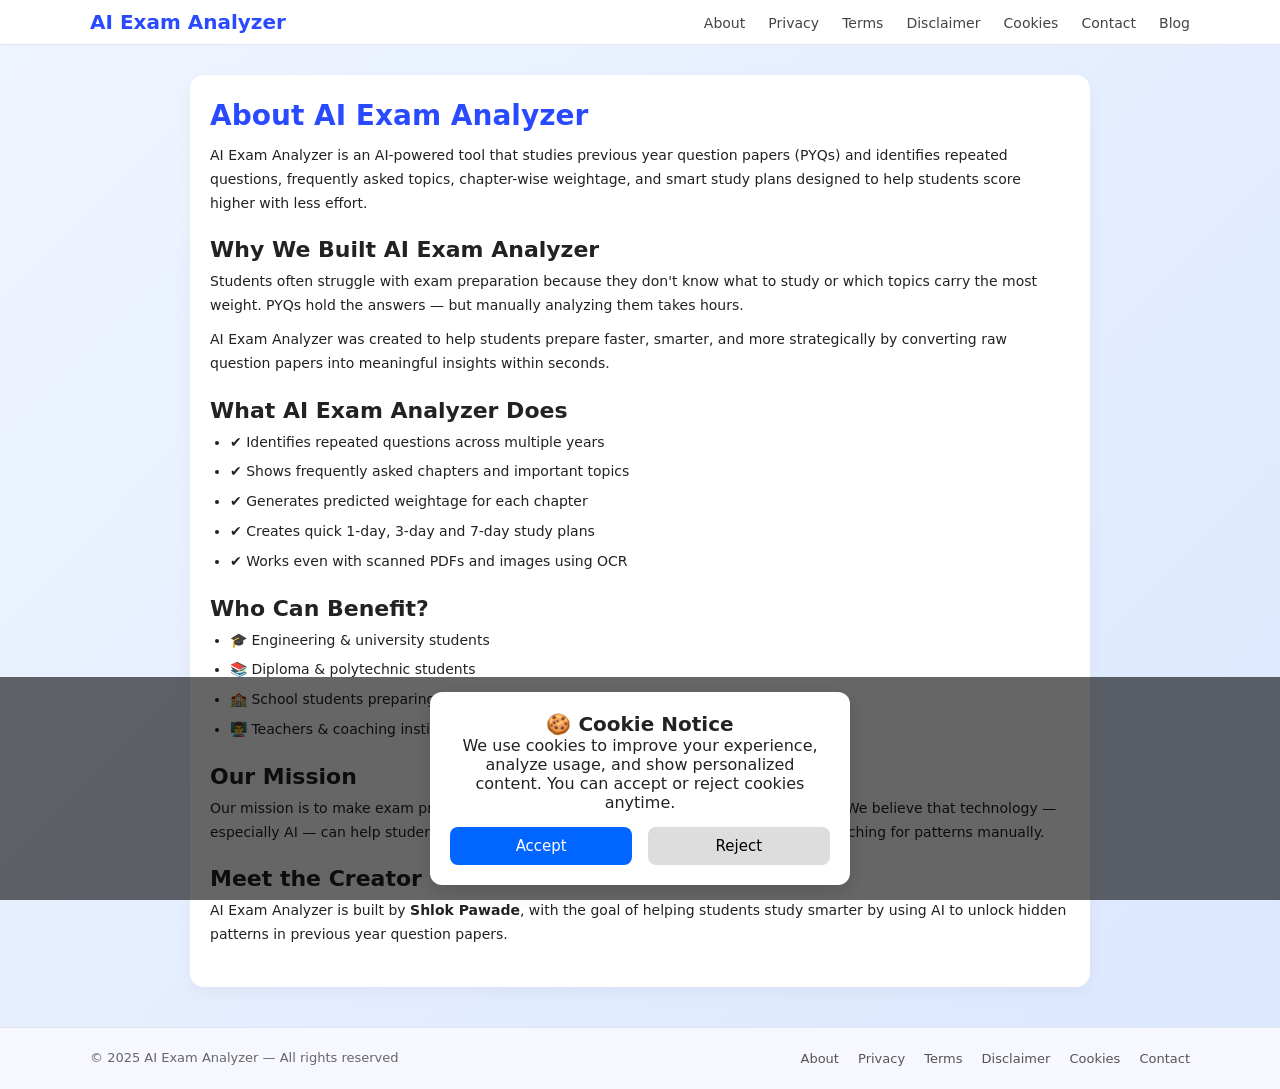
<file: about.html>
<!DOCTYPE html>
<html lang="en">
<head>
    <meta charset="UTF-8">
    <meta name="viewport" content="width=device-width, initial-scale=1.0">
    
            <!-- Google tag (gtag.js) -->
    <script async src="https://www.googletagmanager.com/gtag/js?id=G-KPGLYGXVK3"></script>
    <script>
      window.dataLayer = window.dataLayer || [];
      function gtag(){dataLayer.push(arguments);}
      gtag('js', new Date());
    
      gtag('config', 'G-KPGLYGXVK3');
    </script>

    <title>About – AI Exam Analyzer</title>

    <!-- ⭐ META DESCRIPTION -->
    <meta name="description" content="Learn about AI Exam Analyzer — an AI-powered tool that analyzes previous year question papers to find repeated questions, important topics, weightage insights, and smart study plans. Created to help students study smarter.">

    <!-- ⭐ OPEN GRAPH TAGS -->
    <meta property="og:title" content="About AI Exam Analyzer">
    <meta property="og:description" content="AI-powered PYQ analysis tool that helps students find repeated questions, important topics and exam-focused study plans.">
    <meta property="og:image" content="logo/logo.png">
    <meta property="og:type" content="website">

    <link rel="icon" type="image/png" href="logo/logo.png">
    <link rel="stylesheet" href="style.css">

    <!-- ⭐ SCHEMA MARKUP (SEO Booster) -->
    <script type="application/ld+json">
    {
      "@context": "https://schema.org",
      "@type": "AboutPage",
      "name": "About AI Exam Analyzer",
      "description": "AI Exam Analyzer helps students analyze previous year question papers to identify repeated questions, important topics, chapter weightage and smart study plans.",
      "mainEntity": {
        "@type": "SoftwareApplication",
        "name": "AI Exam Analyzer",
        "applicationCategory": "EducationalApplication",
        "operatingSystem": "Web Browser",
        "creator": {
          "@type": "Person",
          "name": "Shlok Pawade"
        }
      }
    }
    </script>
    
    <script async src="https://pagead2.googlesyndication.com/pagead/js/adsbygoogle.js?client=ca-pub-8883664058887650"
     crossorigin="anonymous"></script>
</head>

<body>

<header class="site-header">
    <div class="header-container">
        <a href="index.html" class="logo">AI Exam Analyzer</a>

        <nav class="nav-links">
            <a href="about.html">About</a>
            <a href="privacy.html">Privacy</a>
            <a href="terms.html">Terms</a>
            <a href="disclaimer.html">Disclaimer</a>
            <a href="cookies.html">Cookies</a>
            <a href="contact.html">Contact</a>
            <a href="blog.html">Blog</a>
        </nav>
        <button class="mobile-menu-btn" onclick="toggleMenu()">☰</button>
    </div>

    <div id="mobileMenu" class="mobile-menu hidden">
        <a href="about.html">About</a>
        <a href="privacy.html">Privacy</a>
        <a href="terms.html">Terms</a>
        <a href="disclaimer.html">Disclaimer</a>
        <a href="cookies.html">Cookies</a>
        <a href="contact.html">Contact</a>
        <a href="blog.html">Blog</a>
    </div>
</header>

<div class="page-container">

    <h1>About AI Exam Analyzer</h1>

    <p>
        AI Exam Analyzer is an AI-powered tool that studies previous year question papers (PYQs)
        and identifies repeated questions, frequently asked topics, chapter-wise weightage,
        and smart study plans designed to help students score higher with less effort.
    </p>

    <h2>Why We Built AI Exam Analyzer</h2>
    <p>
        Students often struggle with exam preparation because they don't know what to study
        or which topics carry the most weight. PYQs hold the answers — but manually analyzing
        them takes hours.
    </p>
    <p>
        AI Exam Analyzer was created to help students prepare faster, smarter, and more strategically
        by converting raw question papers into meaningful insights within seconds.
    </p>

    <h2>What AI Exam Analyzer Does</h2>
    <ul>
        <li>✔ Identifies repeated questions across multiple years</li>
        <li>✔ Shows frequently asked chapters and important topics</li>
        <li>✔ Generates predicted weightage for each chapter</li>
        <li>✔ Creates quick 1-day, 3-day and 7-day study plans</li>
        <li>✔ Works even with scanned PDFs and images using OCR</li>
    </ul>

    <h2>Who Can Benefit?</h2>
    <ul>
        <li>🎓 Engineering & university students</li>
        <li>📚 Diploma & polytechnic students</li>
        <li>🏫 School students preparing for boards</li>
        <li>👨‍🏫 Teachers & coaching institutions</li>
    </ul>

    <h2>Our Mission</h2>
    <p>
        Our mission is to make exam preparation simpler and more predictable for every student.
        We believe that technology — especially AI — can help students focus on what truly
        matters instead of wasting time searching for patterns manually.
    </p>

    <h2>Meet the Creator</h2>
    <p>
        AI Exam Analyzer is built by <strong>Shlok Pawade</strong>, with the goal of helping students
        study smarter by using AI to unlock hidden patterns in previous year question papers.
    </p>

</div>

<footer class="site-footer">
    <div class="footer-container">
        <p>© 2025 AI Exam Analyzer — All rights reserved</p>
        <div class="footer-right">
            <a href="about.html">About</a>
            <a href="privacy.html">Privacy</a>
            <a href="terms.html">Terms</a>
            <a href="disclaimer.html">Disclaimer</a>
            <a href="cookies.html">Cookies</a>
            <a href="contact.html">Contact</a>
        </div>
    </div>
</footer>

<script>
function toggleMenu() {
    document.getElementById("mobileMenu").classList.toggle("hidden");
}
</script>

<!-- =========================
     COOKIES POPUP
========================= -->
<div id="cookie-popup" class="cookie-popup">
    <div class="cookie-box">
        <h3>🍪 Cookie Notice</h3>
        <p>
            We use cookies to improve your experience, analyze usage, and show personalized content.
            You can accept or reject cookies anytime.
        </p>
        <div class="cookie-btns">
            <button id="acceptCookies" class="cookie-accept">Accept</button>
            <button id="rejectCookies" class="cookie-reject">Reject</button>
        </div>
    </div>
</div>

<script>
    if (!localStorage.getItem("cookiesChoice")) {
        document.getElementById("cookie-popup").style.display = "flex";
    }

    document.getElementById("acceptCookies").onclick = function () {
        localStorage.setItem("cookiesChoice", "accepted");
        document.getElementById("cookie-popup").style.display = "none";
    };

    document.getElementById("rejectCookies").onclick = function () {
        localStorage.setItem("cookiesChoice", "rejected");
        document.getElementById("cookie-popup").style.display = "none";
    };
</script>

</body>
</html>
</file>
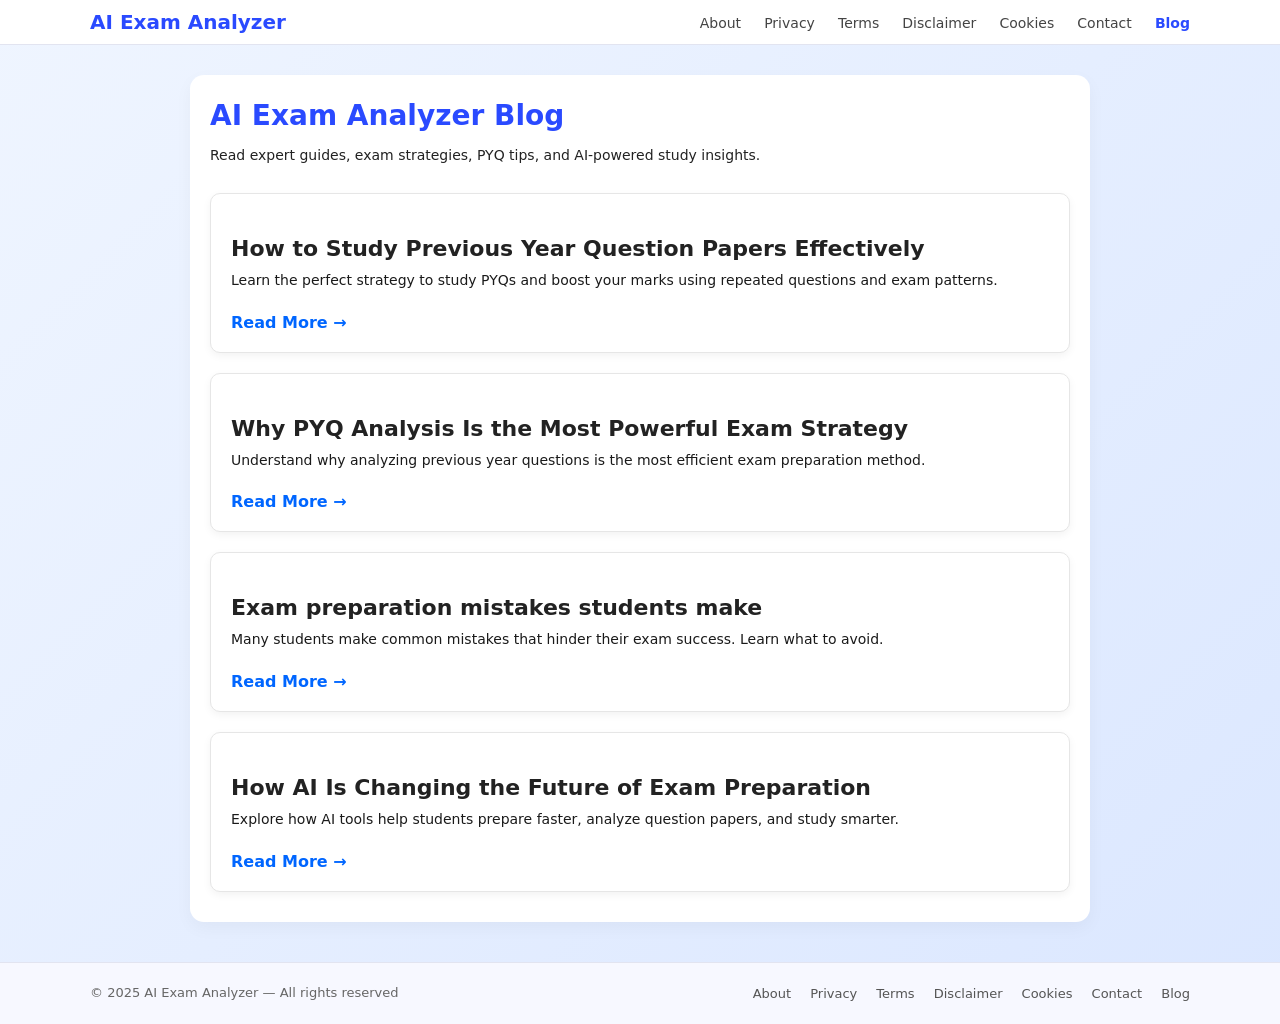
<file: blog.html>
<!DOCTYPE html>
<html lang="en">
<head>
    <meta charset="UTF-8">
    <meta name="viewport" content="width=device-width, initial-scale=1.0">
    <!-- Google tag (gtag.js) -->
    <script async src="https://www.googletagmanager.com/gtag/js?id=G-KPGLYGXVK3"></script>
    <script>
      window.dataLayer = window.dataLayer || [];
      function gtag(){dataLayer.push(arguments);}
      gtag('js', new Date());
    
      gtag('config', 'G-KPGLYGXVK3');
    </script>
    <title>Blog – AI Exam Analyzer</title>

    <meta name="description" content="Read expert study guides, exam preparation tips, and AI-powered learning strategies on the AI Exam Analyzer Blog.">
    <meta property="og:title" content="AI Exam Analyzer Blog">
    <meta property="og:description" content="Explore study strategies, PYQ guides, and AI-powered exam preparation articles.">
    <meta property="og:image" content="logo/logo.png">
    <meta property="og:type" content="website">

    <link rel="icon" type="image/png" href="logo/logo.png">
    <link rel="stylesheet" href="style.css">

    <!-- Schema -->
    <script type="application/ld+json">
    {
      "@context": "https://schema.org",
      "@type": "Blog",
      "name": "AI Exam Analyzer Blog",
      "description": "Educational blog covering exam preparation techniques, PYQ analysis guides, and AI-powered study methods.",
      "url": "https://yourwebsite.com/blog.html",
      "publisher": {
        "@type": "Organization",
        "name": "AI Exam Analyzer"
      }
    }
    </script>
    
    <script async src="https://pagead2.googlesyndication.com/pagead/js/adsbygoogle.js?client=ca-pub-8883664058887650"
     crossorigin="anonymous"></script>
</head>

<body>

<header class="site-header">
    <div class="header-container">
        <a href="index.html" class="logo">AI Exam Analyzer</a>

        <nav class="nav-links">
            <a href="about.html">About</a>
            <a href="privacy.html">Privacy</a>
            <a href="terms.html">Terms</a>
            <a href="disclaimer.html">Disclaimer</a>
            <a href="cookies.html">Cookies</a>
            <a href="contact.html">Contact</a>
            <a href="blog.html" class="active">Blog</a>
        </nav>

        <button class="mobile-menu-btn" onclick="toggleMenu()">☰</button>
    </div>

    <div id="mobileMenu" class="mobile-menu hidden">
        <a href="about.html">About</a>
        <a href="privacy.html">Privacy</a>
        <a href="terms.html">Terms</a>
        <a href="disclaimer.html">Disclaimer</a>
        <a href="cookies.html">Cookies</a>
        <a href="contact.html">Contact</a>
        <a href="blog.html">Blog</a>
    </div>
</header>

<div class="page-container">

    <h1>AI Exam Analyzer Blog</h1>
    <p>Read expert guides, exam strategies, PYQ tips, and AI-powered study insights.</p>

    <div class="blog-grid">

        <!-- BLOG CARD 1 -->
        <a href="blog/how-to-study-previous-year-question-papers.html" class="blog-card">
            <h2>How to Study Previous Year Question Papers Effectively</h2>
            <p>Learn the perfect strategy to study PYQs and boost your marks using repeated questions and exam patterns.</p>
            <span class="blog-readmore">Read More →</span>
        </a>

        <!-- BLOG CARD 2 -->
        <a href="blog/why-pyq-analysis-is-powerful.html" class="blog-card">
            <h2>Why PYQ Analysis Is the Most Powerful Exam Strategy</h2>
            <p>Understand why analyzing previous year questions is the most efficient exam preparation method.</p>
            <span class="blog-readmore">Read More →</span>
        </a>

        <!-- BLOG CARD 3 (will add soon) -->
        <a href="blog/exam-preparation-mistakes.html" class="blog-card">
            <h2>Exam preparation mistakes students make</h2>
            <p>Many students make common mistakes that hinder their exam success. Learn what to avoid.</p>
            <span class="blog-readmore">Read More →</span>
        </a>

        <a href="blog/how-ai-changing-exam-preparation.html" class="blog-card">
            <h2>How AI Is Changing the Future of Exam Preparation</h2>
            <p>Explore how AI tools help students prepare faster, analyze question papers, and study smarter.</p>
            <span class="blog-readmore">Read More →</span>
        </a>

    </div>

</div>

<footer class="site-footer">
    <div class="footer-container">
        <p>© 2025 AI Exam Analyzer — All rights reserved</p>
        <div class="footer-right">
            <a href="about.html">About</a>
            <a href="privacy.html">Privacy</a>
            <a href="terms.html">Terms</a>
            <a href="disclaimer.html">Disclaimer</a>
            <a href="cookies.html">Cookies</a>
            <a href="contact.html">Contact</a>
            <a href="blog.html">Blog</a>
        </div>
    </div>
</footer>

<script>
function toggleMenu() {
    document.getElementById("mobileMenu").classList.toggle("hidden");
}
</script>

<!-- BASIC STYLING (optional) -->
<style>
.blog-grid {
    display: grid;
    gap: 20px;
    margin-top: 25px;
}

.blog-card {
    padding: 20px;
    border-radius: 10px;
    background: white;
    border: 1px solid #e6e6e6;
    box-shadow: 0 3px 8px rgba(0,0,0,0.05);
    text-decoration: none;
    color: #1a1a1a;
    transition: 0.2s ease;
}

.blog-card:hover {
    transform: scale(1.02);
    box-shadow: 0 6px 15px rgba(0,0,0,0.1);
}

.blog-readmore {
    display: inline-block;
    margin-top: 10px;
    font-weight: bold;
    color: #0066ff;
}

.upcoming {
    opacity: 0.6;
    text-align: center;
}
</style>

</body>
</html>
</file>
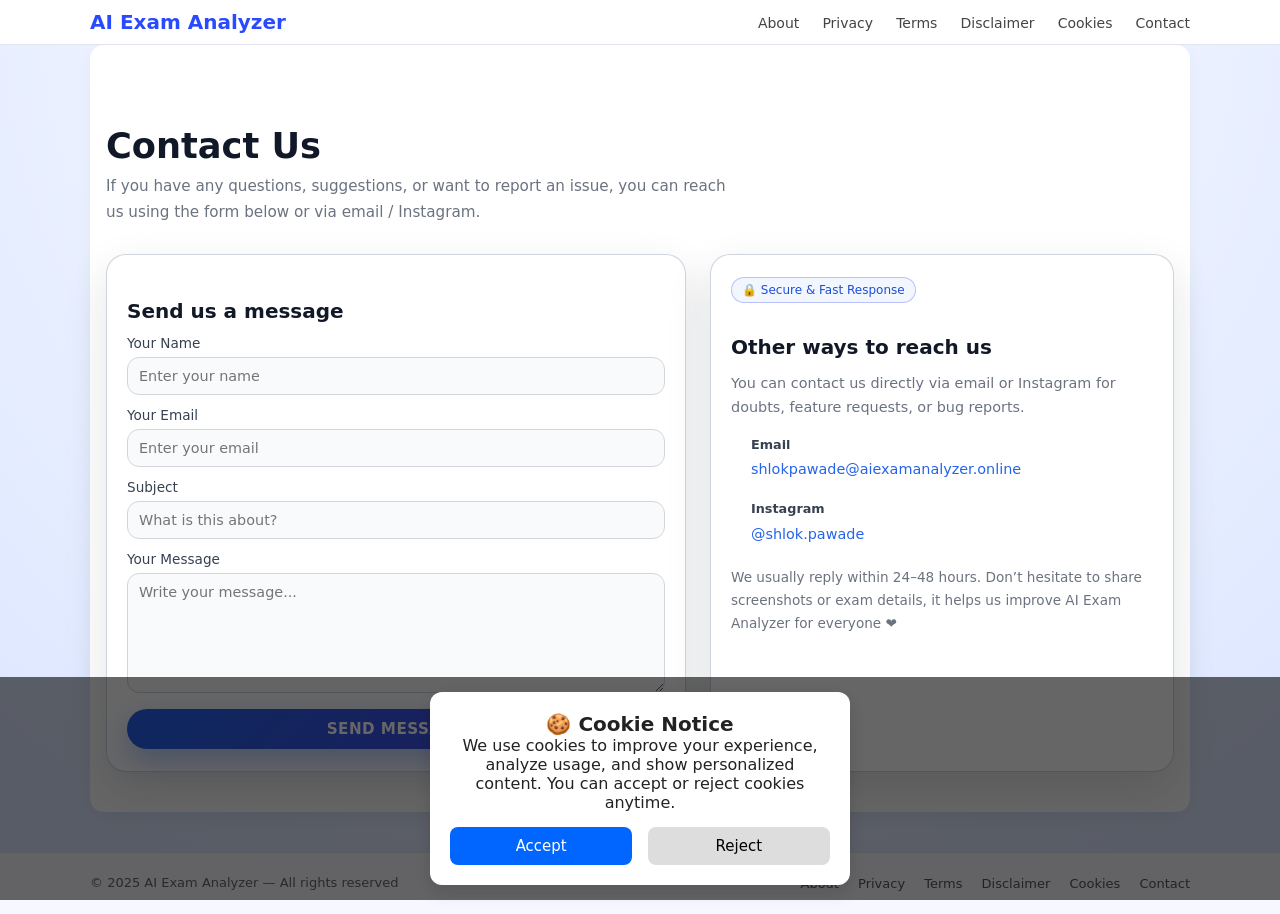
<file: contact.html>
<!DOCTYPE html>
<html lang="en">
<head>
    <meta charset="UTF-8">
    <meta name="viewport" content="width=device-width, initial-scale=1.0">
    
    <!-- Google tag (gtag.js) -->
    <script async src="https://www.googletagmanager.com/gtag/js?id=G-KPGLYGXVK3"></script>
    <script>
      window.dataLayer = window.dataLayer || [];
      function gtag(){dataLayer.push(arguments);}
      gtag('js', new Date());
    
      gtag('config', 'G-KPGLYGXVK3');
    </script>
    <title>Contact – AI Exam Analyzer</title>
    <link rel="icon" type="image/png" href="logo/logo.png">

    <!-- Main global styles for whole site -->
    <link rel="stylesheet" href="style.css">

    <!-- Contact page–only styles (new file) -->
    <link rel="stylesheet" href="contact.css">
    <script async src="https://pagead2.googlesyndication.com/pagead/js/adsbygoogle.js?client=ca-pub-8883664058887650"
     crossorigin="anonymous"></script>
</head>

<body class="contact-page">

<header class="site-header">
    <div class="header-container">
        <a href="index.html" class="logo">AI Exam Analyzer</a>

        <nav class="nav-links">
            <a href="about.html">About</a>
            <a href="privacy.html">Privacy</a>
            <a href="terms.html">Terms</a>
            <a href="disclaimer.html">Disclaimer</a>
            <a href="cookies.html">Cookies</a>
            <a href="contact.html">Contact</a>
        </nav>
        <button class="mobile-menu-btn" onclick="toggleMenu()">☰</button>
    </div>

    <div id="mobileMenu" class="mobile-menu hidden">
        <a href="about.html">About</a>
        <a href="privacy.html">Privacy</a>
        <a href="terms.html">Terms</a>
        <a href="disclaimer.html">Disclaimer</a>
        <a href="cookies.html">Cookies</a>
        <a href="contact.html">Contact</a>
    </div>
</header>

<div class="page-container contact-page-container">
    <div class="contact-header">
        <h1>Contact Us</h1>
        <p>If you have any questions, suggestions, or want to report an issue, you can reach us using the form below or via email / Instagram.</p>
    </div>

    <!-- CONTACT SECTION WRAPPER -->
    <div class="contact-section">
        <!-- CONTACT FORM -->
        <div class="contact-form-card">
            <h2>Send us a message</h2>

            <form id="contactForm" action="https://api.web3forms.com/submit" method="POST" class="contact-form">

                <!-- Required: your Web3Forms access key -->
                <input type="hidden" name="access_key" value="c3963c93-fc60-4ff0-9cb1-98343b42bfd6">

                <!-- Optional: subject / from page info -->
                <input type="hidden" name="from_page" value="AI Exam Analyzer Contact Page">

                <div class="form-group">
                    <label for="name">Your Name</label>
                    <input type="text" id="name" name="name" placeholder="Enter your name" required>
                </div>

                <div class="form-group">
                    <label for="email">Your Email</label>
                    <input type="email" id="email" name="email" placeholder="Enter your email" required>
                </div>

                <div class="form-group">
                    <label for="subject">Subject</label>
                    <input type="text" id="subject" name="subject" placeholder="What is this about?" required>
                </div>

                <div class="form-group">
                    <label for="message">Your Message</label>
                    <textarea id="message" name="message" rows="5" placeholder="Write your message..." required></textarea>
                </div>

                <p id="formStatus" class="form-status" style="display:none;"></p>

                <button type="submit" class="contact-submit-btn">Send Message</button>
            </form>
        </div>

        <!-- CONTACT INFO -->
        <div class="contact-info-card">
            <span class="contact-badge">🔒 Secure & Fast Response</span>

            <h2>Other ways to reach us</h2>
            <p class="contact-info-text">
                You can contact us directly via email or Instagram for doubts, feature requests, or bug reports.
            </p>

            <ul class="contact-info-list">
                <li>
                    <span class="label">Email</span>
                    <a href="mailto:shlokpawade@aiexamanalyzer.online">shlokpawade@aiexamanalyzer.online</a>
                </li>
                <li>
                    <span class="label">Instagram</span>
                    <a href="https://instagram.com/shlok.pawade" target="_blank">@shlok.pawade</a>
                </li>
            </ul>

            <p class="contact-note">
                We usually reply within 24–48 hours.  
                Don’t hesitate to share screenshots or exam details, it helps us improve AI Exam Analyzer for everyone ❤️
            </p>
        </div>
    </div>
</div>

<footer class="site-footer">
    <div class="footer-container">
        <p>© 2025 AI Exam Analyzer — All rights reserved</p>
        <div class="footer-right">
            <a href="about.html">About</a>
            <a href="privacy.html">Privacy</a>
            <a href="terms.html">Terms</a>
            <a href="disclaimer.html">Disclaimer</a>
            <a href="cookies.html">Cookies</a>
            <a href="contact.html">Contact</a>
        </div>
    </div>
</footer>

<script>
function toggleMenu() {
    document.getElementById("mobileMenu").classList.toggle("hidden");
}

// Contact form submit via AJAX (no redirect)
const contactForm = document.getElementById("contactForm");
const formStatus = document.getElementById("formStatus");

if (contactForm) {
    contactForm.addEventListener("submit", async function (e) {
        e.preventDefault();

        formStatus.style.display = "block";
        formStatus.textContent = "Sending your message...";

        const formData = new FormData(contactForm);

        try {
            const response = await fetch(contactForm.action, {
                method: "POST",
                body: formData
            });

            const result = await response.json();

            if (response.ok) {
                formStatus.textContent = "✅ Thank you! Your message has been sent.";
                contactForm.reset();
            } else {
                formStatus.textContent = "❌ Something went wrong. Please try again in a while.";
                console.error(result);
            }
        } catch (error) {
            formStatus.textContent = "⚠ Network error. Please check your connection and try again.";
            console.error(error);
        }
    });
}
</script>

<!-- =========================
     COOKIES POPUP
========================= -->
<div id="cookie-popup" class="cookie-popup">
    <div class="cookie-box">
        <h3>🍪 Cookie Notice</h3>
        <p>
            We use cookies to improve your experience, analyze usage, and show personalized content.
            You can accept or reject cookies anytime.
        </p>

        <div class="cookie-btns">
            <button id="acceptCookies" class="cookie-accept">Accept</button>
            <button id="rejectCookies" class="cookie-reject">Reject</button>
        </div>
    </div>
</div>

<script>
    // Show popup only if not accepted before
    if (!localStorage.getItem("cookiesChoice")) {
        document.getElementById("cookie-popup").style.display = "flex";
    }

    document.getElementById("acceptCookies").onclick = function () {
        localStorage.setItem("cookiesChoice", "accepted");
        document.getElementById("cookie-popup").style.display = "none";
    };

    document.getElementById("rejectCookies").onclick = function () {
        localStorage.setItem("cookiesChoice", "rejected");
        document.getElementById("cookie-popup").style.display = "none";
    };
</script>

</body>
</html>
</file>
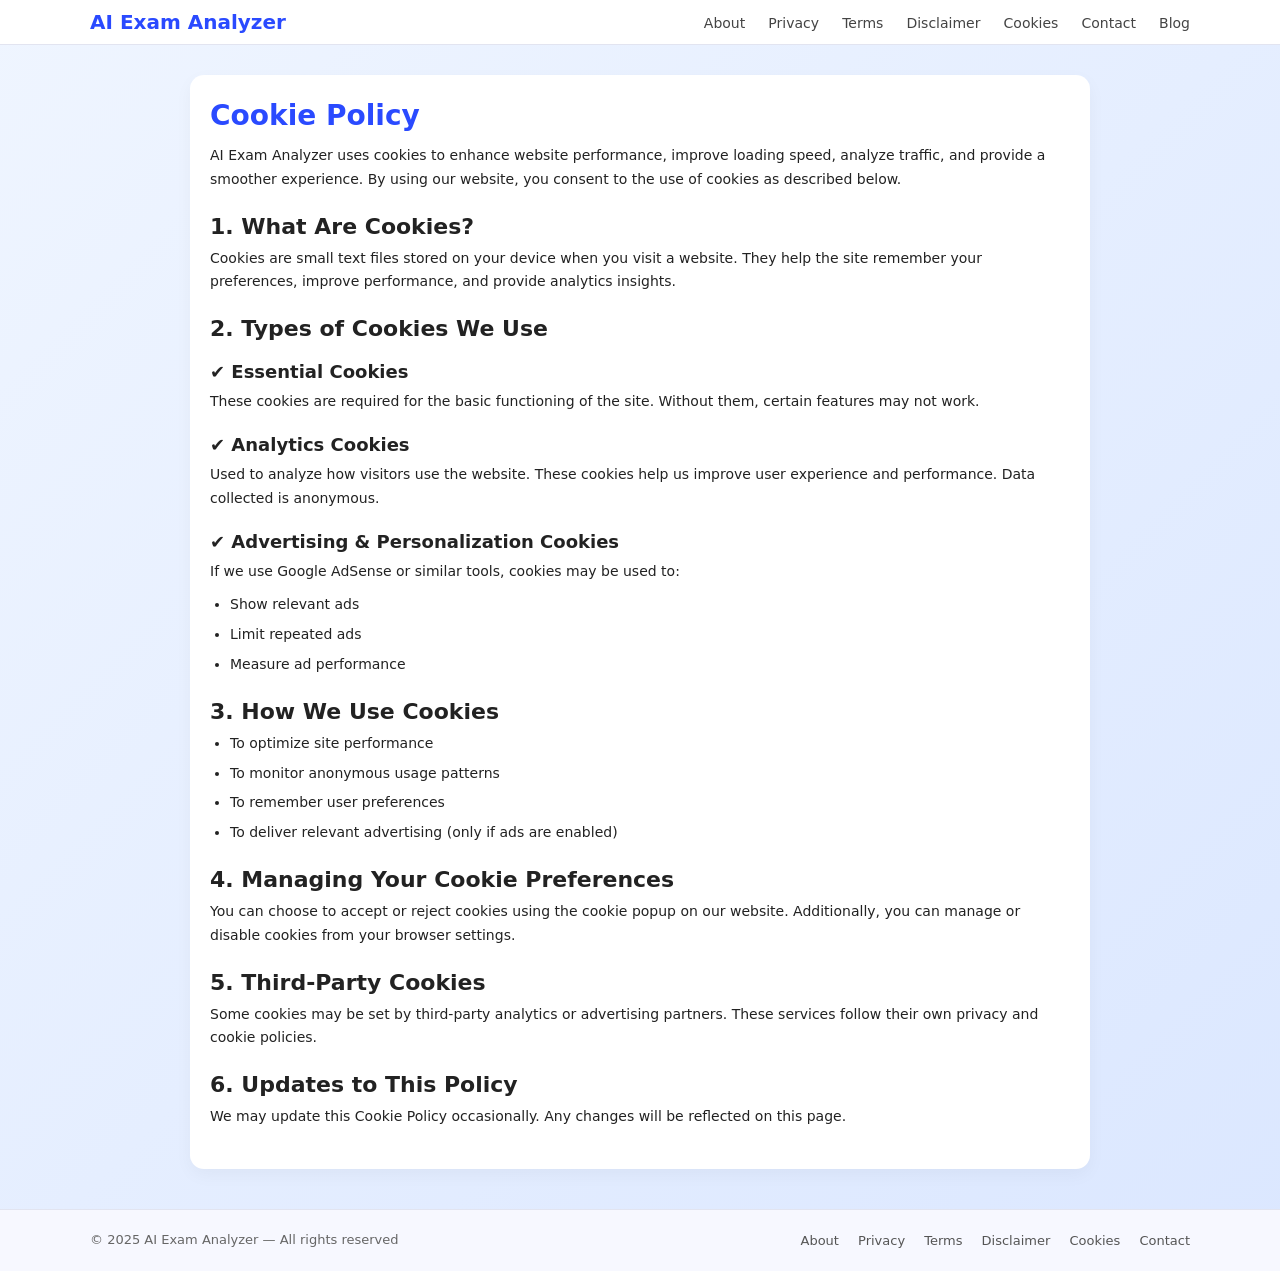
<file: cookies.html>
<!DOCTYPE html>
<html lang="en">
<head>
    <meta charset="UTF-8">
    <meta name="viewport" content="width=device-width, initial-scale=1.0">
    
    <!-- Google tag (gtag.js) -->
    <script async src="https://www.googletagmanager.com/gtag/js?id=G-KPGLYGXVK3"></script>
    <script>
      window.dataLayer = window.dataLayer || [];
      function gtag(){dataLayer.push(arguments);}
      gtag('js', new Date());
    
      gtag('config', 'G-KPGLYGXVK3');
    </script>

    <title>Cookie Policy – AI Exam Analyzer</title>

    <!-- ⭐ META DESCRIPTION -->
    <meta name="description" content="Read the Cookie Policy of AI Exam Analyzer. Learn how we use essential cookies, analytics cookies, and ad cookies to optimize user experience and website performance.">

    <!-- ⭐ OPEN GRAPH TAGS -->
    <meta property="og:title" content="Cookie Policy – AI Exam Analyzer">
    <meta property="og:description" content="Understand how AI Exam Analyzer uses cookies for website performance, analytics, personalization, and ads.">
    <meta property="og:image" content="logo/logo.png">
    <meta property="og:type" content="website">

    <link rel="icon" type="image/png" href="logo/logo.png">
    <link rel="stylesheet" href="style.css">

    <!-- ⭐ SCHEMA (SEO Trust Boost) -->
    <script type="application/ld+json">
    {
      "@context": "https://schema.org",
      "@type": "WebPage",
      "name": "Cookie Policy – AI Exam Analyzer",
      "description": "Cookie policy explaining usage of essential, analytics, and advertising cookies on AI Exam Analyzer.",
      "publisher": {
        "@type": "Organization",
        "name": "AI Exam Analyzer",
        "url": "https://aiexamanalyzer.online/",
        "logo": {
          "@type": "ImageObject",
          "url": "https://aiexamanalyzer.online/logo/logo.png"
        }
      }
    }
    </script>

</head>

<body>

<header class="site-header">
    <div class="header-container">
        <a href="index.html" class="logo">AI Exam Analyzer</a>

        <nav class="nav-links">
            <a href="about.html">About</a>
            <a href="privacy.html">Privacy</a>
            <a href="terms.html">Terms</a>
            <a href="disclaimer.html">Disclaimer</a>
            <a href="cookies.html">Cookies</a>
            <a href="contact.html">Contact</a>
            <a href="blog.html">Blog</a>
        </nav>
        <button class="mobile-menu-btn" onclick="toggleMenu()">☰</button>
    </div>

    <div id="mobileMenu" class="mobile-menu hidden">
        <a href="about.html">About</a>
        <a href="privacy.html">Privacy</a>
        <a href="terms.html">Terms</a>
        <a href="disclaimer.html">Disclaimer</a>
        <a href="cookies.html">Cookies</a>
        <a href="contact.html">Contact</a>
        <a href="blog.html">Blog</a>
    </div>
</header>

<div class="page-container">

    <h1>Cookie Policy</h1>
    <p>
        AI Exam Analyzer uses cookies to enhance website performance, improve loading speed, analyze 
        traffic, and provide a smoother experience. By using our website, you consent to the use of cookies as described below.
    </p>

    <h2>1. What Are Cookies?</h2>
    <p>
        Cookies are small text files stored on your device when you visit a website. They help the site remember your 
        preferences, improve performance, and provide analytics insights.
    </p>

    <h2>2. Types of Cookies We Use</h2>

    <h3>✔ Essential Cookies</h3>
    <p>
        These cookies are required for the basic functioning of the site. Without them, certain features may not work.
    </p>

    <h3>✔ Analytics Cookies</h3>
    <p>
        Used to analyze how visitors use the website. These cookies help us improve user experience and performance.
        Data collected is anonymous.
    </p>

    <h3>✔ Advertising & Personalization Cookies</h3>
    <p>
        If we use Google AdSense or similar tools, cookies may be used to:
    </p>
    <ul>
        <li>Show relevant ads</li>
        <li>Limit repeated ads</li>
        <li>Measure ad performance</li>
    </ul>

    <h2>3. How We Use Cookies</h2>
    <ul>
        <li>To optimize site performance</li>
        <li>To monitor anonymous usage patterns</li>
        <li>To remember user preferences</li>
        <li>To deliver relevant advertising (only if ads are enabled)</li>
    </ul>

    <h2>4. Managing Your Cookie Preferences</h2>
    <p>
        You can choose to accept or reject cookies using the cookie popup on our website.  
        Additionally, you can manage or disable cookies from your browser settings.
    </p>

    <h2>5. Third-Party Cookies</h2>
    <p>
        Some cookies may be set by third-party analytics or advertising partners. These services follow 
        their own privacy and cookie policies.
    </p>

    <h2>6. Updates to This Policy</h2>
    <p>
        We may update this Cookie Policy occasionally. Any changes will be reflected on this page.
    </p>

</div>

<footer class="site-footer">
    <div class="footer-container">
        <p>© 2025 AI Exam Analyzer — All rights reserved</p>
        <div class="footer-right">
            <a href="about.html">About</a>
            <a href="privacy.html">Privacy</a>
            <a href="terms.html">Terms</a>
            <a href="disclaimer.html">Disclaimer</a>
            <a href="cookies.html">Cookies</a>
            <a href="contact.html">Contact</a>
        </div>
    </div>
</footer>

<script>
function toggleMenu() {
    document.getElementById("mobileMenu").classList.toggle("hidden");
}
</script>

</body>
</html>
</file>
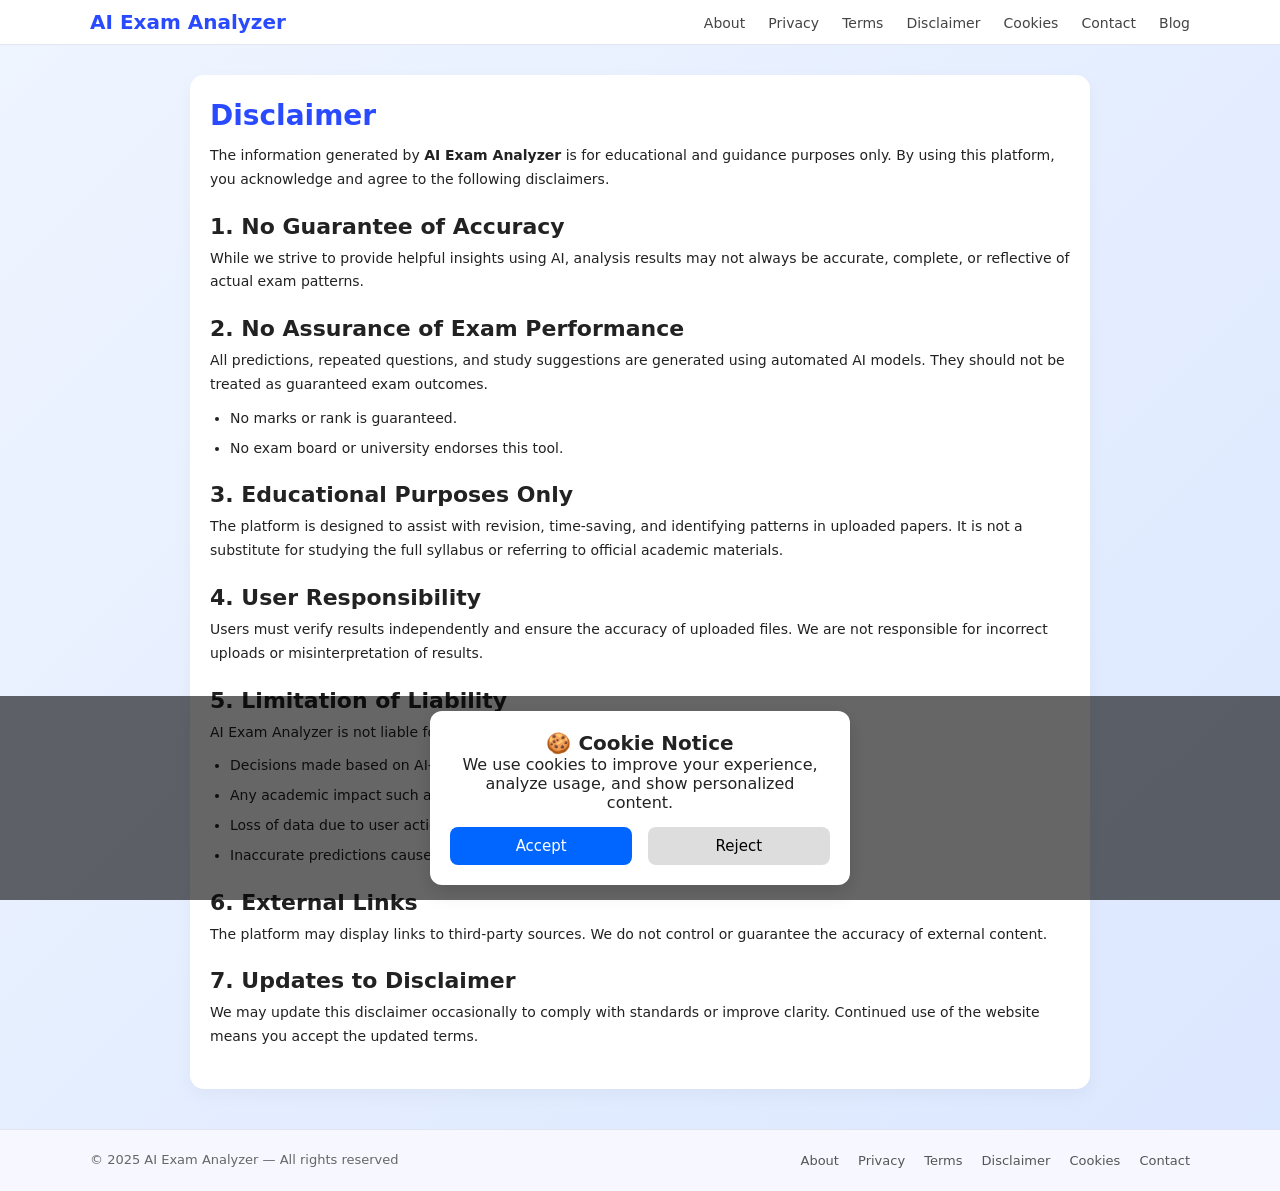
<file: disclaimer.html>
<!DOCTYPE html>
<html lang="en">
<head>
    <meta charset="UTF-8">
    <meta name="viewport" content="width=device-width, initial-scale=1.0">
    
    <!-- Google tag (gtag.js) -->
    <script async src="https://www.googletagmanager.com/gtag/js?id=G-KPGLYGXVK3"></script>
    <script>
      window.dataLayer = window.dataLayer || [];
      function gtag(){dataLayer.push(arguments);}
      gtag('js', new Date());
    
      gtag('config', 'G-KPGLYGXVK3');
    </script>

    <title>Disclaimer – AI Exam Analyzer</title>

    <!-- ⭐ META DESCRIPTION -->
    <meta name="description" content="Read the official disclaimer for AI Exam Analyzer. Understand limitations, accuracy, liability, and responsible usage of AI-generated exam insights.">

    <!-- ⭐ OPEN GRAPH TAGS -->
    <meta property="og:title" content="Disclaimer – AI Exam Analyzer">
    <meta property="og:description" content="Important disclaimer regarding limitations of AI predictions, exam insights, and data analysis.">
    <meta property="og:image" content="logo/logo.png">
    <meta property="og:type" content="website">

    <link rel="icon" type="image/png" href="logo/logo.png">
    <link rel="stylesheet" href="style.css">

    <!-- ⭐ SCHEMA (Legal Notice) -->
    <script type="application/ld+json">
    {
      "@context": "https://schema.org",
      "@type": "WebPage",
      "name": "Disclaimer – AI Exam Analyzer",
      "description": "Disclaimer outlining the limitations and liabilities of using AI Exam Analyzer for exam predictions and analysis.",
      "publisher": {
        "@type": "Organization",
        "name": "AI Exam Analyzer",
        "url": "https://aiexamanalyzer.online/",
        "logo": {
          "@type": "ImageObject",
          "url": "https://aiexamanalyzer.online/logo/logo.png"
        }
      }
    }
    </script>
    
    <script async src="https://pagead2.googlesyndication.com/pagead/js/adsbygoogle.js?client=ca-pub-8883664058887650"
     crossorigin="anonymous"></script>

</head>

<body>

<header class="site-header">
    <div class="header-container">
        <a href="index.html" class="logo">AI Exam Analyzer</a>

        <nav class="nav-links">
            <a href="about.html">About</a>
            <a href="privacy.html">Privacy</a>
            <a href="terms.html">Terms</a>
            <a href="disclaimer.html">Disclaimer</a>
            <a href="cookies.html">Cookies</a>
            <a href="contact.html">Contact</a>
            <a href="blog.html">Blog</a>
        </nav>
        <button class="mobile-menu-btn" onclick="toggleMenu()">☰</button>
    </div>

    <div id="mobileMenu" class="mobile-menu hidden">
        <a href="about.html">About</a>
        <a href="privacy.html">Privacy</a>
        <a href="terms.html">Terms</a>
        <a href="disclaimer.html">Disclaimer</a>
        <a href="cookies.html">Cookies</a>
        <a href="contact.html">Contact</a>
        <a href="blog.html">Blog</a>
    </div>
</header>

<div class="page-container">

    <h1>Disclaimer</h1>
    <p>
        The information generated by <strong>AI Exam Analyzer</strong> is for educational and guidance purposes only. 
        By using this platform, you acknowledge and agree to the following disclaimers.
    </p>

    <h2>1. No Guarantee of Accuracy</h2>
    <p>
        While we strive to provide helpful insights using AI, analysis results may not always be accurate, complete, 
        or reflective of actual exam patterns.
    </p>

    <h2>2. No Assurance of Exam Performance</h2>
    <p>
        All predictions, repeated questions, and study suggestions are generated using automated AI models.  
        They should not be treated as guaranteed exam outcomes.
    </p>
    <ul>
        <li>No marks or rank is guaranteed.</li>
        <li>No exam board or university endorses this tool.</li>
    </ul>

    <h2>3. Educational Purposes Only</h2>
    <p>
        The platform is designed to assist with revision, time-saving, and identifying patterns in uploaded papers.  
        It is not a substitute for studying the full syllabus or referring to official academic materials.
    </p>

    <h2>4. User Responsibility</h2>
    <p>
        Users must verify results independently and ensure the accuracy of uploaded files.  
        We are not responsible for incorrect uploads or misinterpretation of results.
    </p>

    <h2>5. Limitation of Liability</h2>
    <p>
        AI Exam Analyzer is not liable for:
    </p>
    <ul>
        <li>Decisions made based on AI-generated data</li>
        <li>Any academic impact such as marks, grades, or exam results</li>
        <li>Loss of data due to user actions</li>
        <li>Inaccurate predictions caused by low-quality uploads</li>
    </ul>

    <h2>6. External Links</h2>
    <p>
        The platform may display links to third-party sources.  
        We do not control or guarantee the accuracy of external content.
    </p>

    <h2>7. Updates to Disclaimer</h2>
    <p>
        We may update this disclaimer occasionally to comply with standards or improve clarity.  
        Continued use of the website means you accept the updated terms.
    </p>

</div>

<footer class="site-footer">
    <div class="footer-container">
        <p>© 2025 AI Exam Analyzer — All rights reserved</p>
        <div class="footer-right">
            <a href="about.html">About</a>
            <a href="privacy.html">Privacy</a>
            <a href="terms.html">Terms</a>
            <a href="disclaimer.html">Disclaimer</a>
            <a href="cookies.html">Cookies</a>
            <a href="contact.html">Contact</a>
        </div>
    </div>
</footer>

<script>
function toggleMenu() {
    document.getElementById("mobileMenu").classList.toggle("hidden");
}
</script>

<!-- =========================
     COOKIES POPUP
========================= -->
<div id="cookie-popup" class="cookie-popup">
    <div class="cookie-box">
        <h3>🍪 Cookie Notice</h3>
        <p>
            We use cookies to improve your experience, analyze usage, and show personalized content.
        </p>
        <div class="cookie-btns">
            <button id="acceptCookies" class="cookie-accept">Accept</button>
            <button id="rejectCookies" class="cookie-reject">Reject</button>
        </div>
    </div>
</div>

<script>
    if (!localStorage.getItem("cookiesChoice")) {
        document.getElementById("cookie-popup").style.display = "flex";
    }

    document.getElementById("acceptCookies").onclick = function () {
        localStorage.setItem("cookiesChoice", "accepted");
        document.getElementById("cookie-popup").style.display = "none";
    };

    document.getElementById("rejectCookies").onclick = function () {
        localStorage.setItem("cookiesChoice", "rejected");
        document.getElementById("cookie-popup").style.display = "none";
    };
</script>

</body>
</html>
</file>
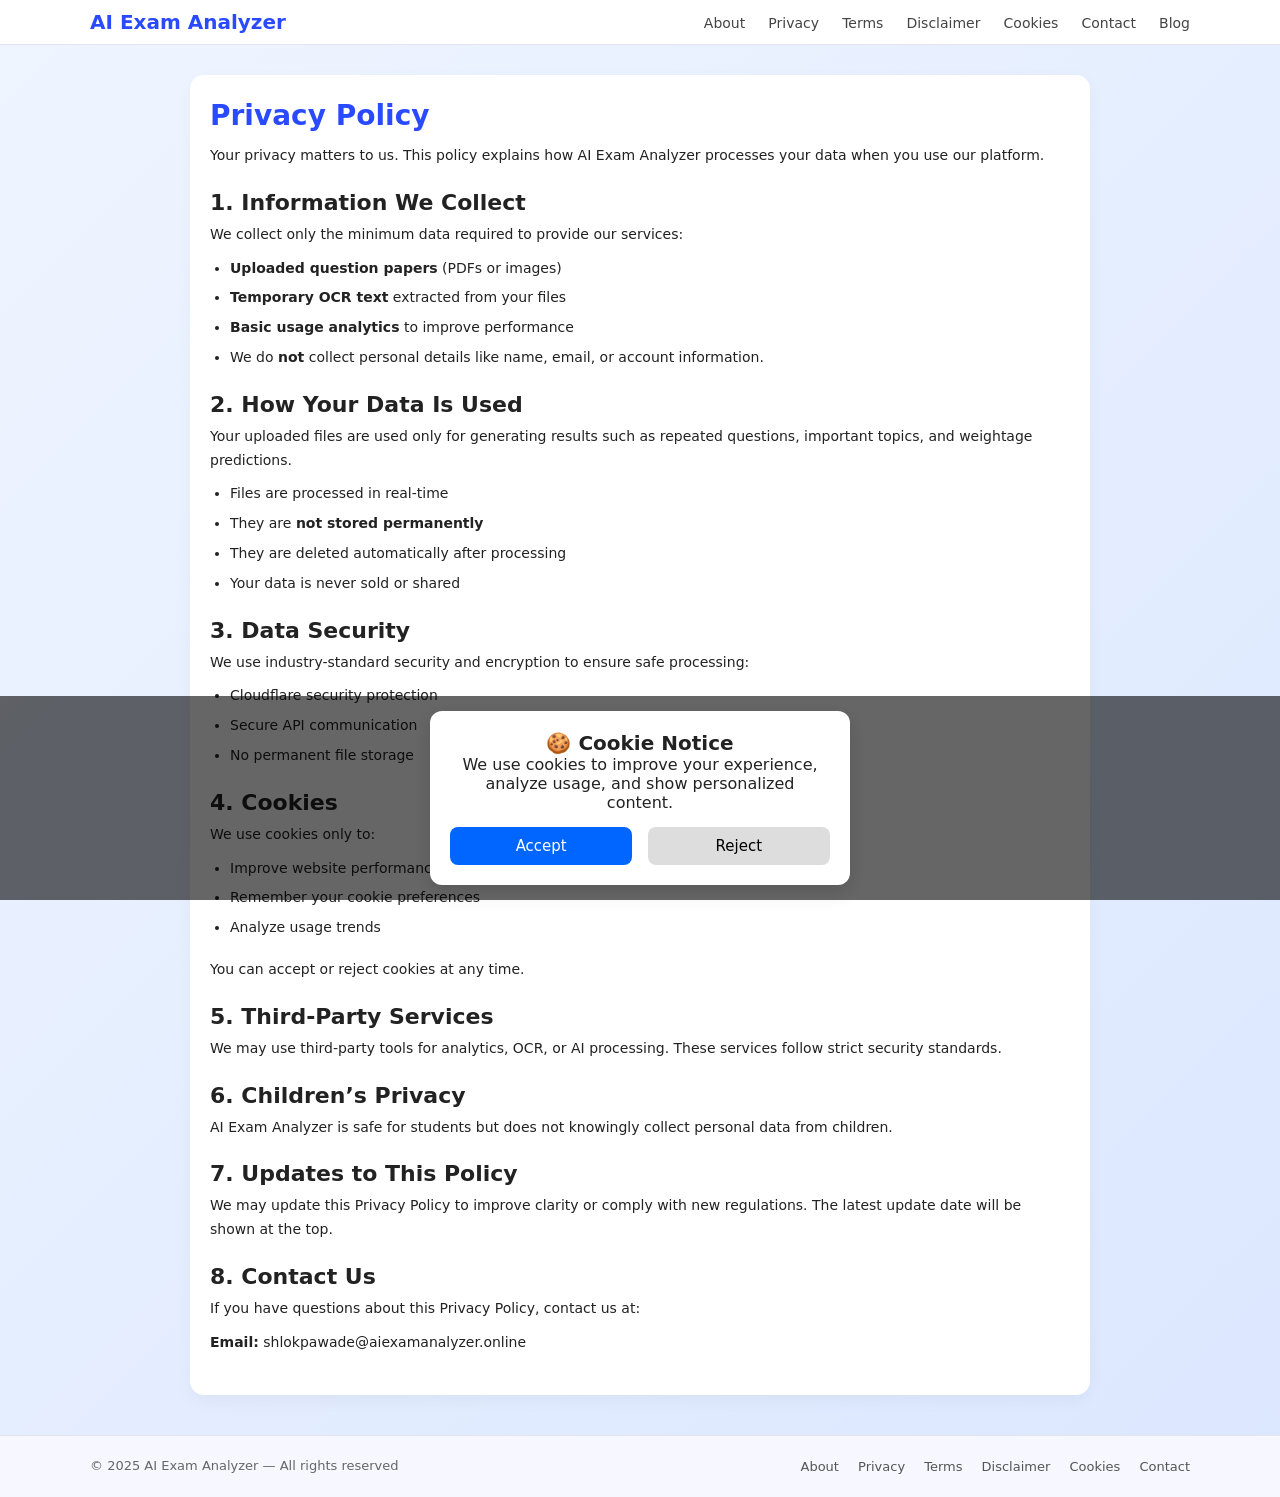
<file: privacy.html>
<!DOCTYPE html>
<html lang="en">
<head>
    <meta charset="UTF-8">
    <meta name="viewport" content="width=device-width, initial-scale=1.0">
         <!-- Google tag (gtag.js) -->
    <script async src="https://www.googletagmanager.com/gtag/js?id=G-KPGLYGXVK3"></script>
    <script>
      window.dataLayer = window.dataLayer || [];
      function gtag(){dataLayer.push(arguments);}
      gtag('js', new Date());
    
      gtag('config', 'G-KPGLYGXVK3');
    </script>

    <title>Privacy Policy – AI Exam Analyzer</title>

    <!-- ⭐ META DESCRIPTION -->
    <meta name="description" content="Read the Privacy Policy of AI Exam Analyzer. Learn how we handle uploaded question papers, temporary data processing, security practices, cookies, and user protection.">

    <!-- ⭐ OPEN GRAPH -->
    <meta property="og:title" content="Privacy Policy – AI Exam Analyzer">
    <meta property="og:description" content="Learn how AI Exam Analyzer protects your privacy, handles uploaded files securely, and ensures user data safety.">
    <meta property="og:image" content="logo/logo.png">
    <meta property="og:type" content="website">

    <link rel="icon" type="image/png" href="logo/logo.png">
    <link rel="stylesheet" href="style.css">

    <!-- ⭐ SCHEMA (SEO + Legal Trust) -->
    <script type="application/ld+json">
    {
      "@context": "https://schema.org",
      "@type": "WebPage",
      "name": "Privacy Policy – AI Exam Analyzer",
      "description": "Privacy policy explaining how AI Exam Analyzer processes uploaded question papers, temporary data handling, security, and cookie usage.",
      "publisher": {
        "@type": "Organization",
        "name": "AI Exam Analyzer",
        "url": "https://aiexamanalyzer.online/",
        "logo": {
          "@type": "ImageObject",
          "url": "https://aiexamanalyzer.online/logo/logo.png"
        }
      }
    }
    </script>

</head>

<body>

<header class="site-header">
    <div class="header-container">
        <a href="index.html" class="logo">AI Exam Analyzer</a>

        <nav class="nav-links">
            <a href="about.html">About</a>
            <a href="privacy.html">Privacy</a>
            <a href="terms.html">Terms</a>
            <a href="disclaimer.html">Disclaimer</a>
            <a href="cookies.html">Cookies</a>
            <a href="contact.html">Contact</a>
            <a href="blog.html">Blog</a>
        </nav>
        <button class="mobile-menu-btn" onclick="toggleMenu()">☰</button>
    </div>

    <div id="mobileMenu" class="mobile-menu hidden">
        <a href="about.html">About</a>
        <a href="privacy.html">Privacy</a>
        <a href="terms.html">Terms</a>
        <a href="disclaimer.html">Disclaimer</a>
        <a href="cookies.html">Cookies</a>
        <a href="contact.html">Contact</a>
        <a href="blog.html">Blog</a>
    </div>
</header>

<div class="page-container">

    <h1>Privacy Policy</h1>
    <p>Your privacy matters to us. This policy explains how AI Exam Analyzer processes your data when you use our platform.</p>

    <h2>1. Information We Collect</h2>
    <p>We collect only the minimum data required to provide our services:</p>
    <ul>
        <li><strong>Uploaded question papers</strong> (PDFs or images)</li>
        <li><strong>Temporary OCR text</strong> extracted from your files</li>
        <li><strong>Basic usage analytics</strong> to improve performance</li>
        <li>We do <strong>not</strong> collect personal details like name, email, or account information.</li>
    </ul>

    <h2>2. How Your Data Is Used</h2>
    <p>Your uploaded files are used only for generating results such as repeated questions, important topics, and weightage predictions.</p>
    <ul>
        <li>Files are processed in real-time</li>
        <li>They are <strong>not stored permanently</strong></li>
        <li>They are deleted automatically after processing</li>
        <li>Your data is never sold or shared</li>
    </ul>

    <h2>3. Data Security</h2>
    <p>We use industry-standard security and encryption to ensure safe processing:</p>
    <ul>
        <li>Cloudflare security protection</li>
        <li>Secure API communication</li>
        <li>No permanent file storage</li>
    </ul>

    <h2>4. Cookies</h2>
    <p>We use cookies only to:</p>
    <ul>
        <li>Improve website performance</li>
        <li>Remember your cookie preferences</li>
        <li>Analyze usage trends</li>
    </ul>
    <p>You can accept or reject cookies at any time.</p>

    <h2>5. Third-Party Services</h2>
    <p>We may use third-party tools for analytics, OCR, or AI processing. These services follow strict security standards.</p>

    <h2>6. Children’s Privacy</h2>
    <p>AI Exam Analyzer is safe for students but does not knowingly collect personal data from children.</p>

    <h2>7. Updates to This Policy</h2>
    <p>We may update this Privacy Policy to improve clarity or comply with new regulations. The latest update date will be shown at the top.</p>

    <h2>8. Contact Us</h2>
    <p>If you have questions about this Privacy Policy, contact us at:</p>
    <p><strong>Email:</strong> shlokpawade@aiexamanalyzer.online</p>

</div>

<footer class="site-footer">
    <div class="footer-container">
        <p>© 2025 AI Exam Analyzer — All rights reserved</p>
        <div class="footer-right">
            <a href="about.html">About</a>
            <a href="privacy.html">Privacy</a>
            <a href="terms.html">Terms</a>
            <a href="disclaimer.html">Disclaimer</a>
            <a href="cookies.html">Cookies</a>
            <a href="contact.html">Contact</a>
        </div>
    </div>
</footer>

<script>
function toggleMenu() {
    document.getElementById("mobileMenu").classList.toggle("hidden");
}
</script>

<!-- =========================
     COOKIES POPUP
========================= -->
<div id="cookie-popup" class="cookie-popup">
    <div class="cookie-box">
        <h3>🍪 Cookie Notice</h3>
        <p>
            We use cookies to improve your experience, analyze usage, and show personalized content.
        </p>
        <div class="cookie-btns">
            <button id="acceptCookies" class="cookie-accept">Accept</button>
            <button id="rejectCookies" class="cookie-reject">Reject</button>
        </div>
    </div>
</div>

<script>
    if (!localStorage.getItem("cookiesChoice")) {
        document.getElementById("cookie-popup").style.display = "flex";
    }

    document.getElementById("acceptCookies").onclick = function () {
        localStorage.setItem("cookiesChoice", "accepted");
        document.getElementById("cookie-popup").style.display = "none";
    };

    document.getElementById("rejectCookies").onclick = function () {
        localStorage.setItem("cookiesChoice", "rejected");
        document.getElementById("cookie-popup").style.display = "none";
    };
</script>

</body>
</html>
</file>
<file: style.css>
/* =========================================
   GLOBAL RESET & BASE
========================================= */
* {
    margin: 0;
    padding: 0;
    box-sizing: border-box;
    font-family: "Poppins", system-ui, -apple-system, BlinkMacSystemFont, "Segoe UI", sans-serif;
}

body {
    margin: 0;
    background: linear-gradient(135deg, #eff5ff, #dbe7ff);
    color: #222;
}

/* Generic links */
a {
    color: #2a4aff;
    text-decoration: none;
}

a:hover {
    text-decoration: underline;
}

/* Utility */
.hidden {
    display: none;
}

/* =========================================
   INDEX PAGE (AI EXAM ANALYZER MAIN TOOL)
   Works with index.html <div class="page">...
========================================= */

/* Shared page wrapper used by index */
.page {
    width: 100%;
    max-width: 480px;
    margin: 40px auto 60px;
    padding: 0 16px;
}

/* Main header text above card (inside index predictor box area) */
.header {
    text-align: center;
    margin-bottom: 25px;
}

.header h1 {
    font-size: 30px;
    font-weight: 700;
    color: #2a4aff;
}

.header p {
    font-size: 14px;
    color: #555;
    margin-top: 5px;
}

/* Main white card */
.predictor-box {
    background: #ffffff;
    padding: 22px;
    border-radius: 18px;
    box-shadow: 0px 8px 22px rgba(0, 0, 0, 0.08);
    animation: popIn 0.6s ease;
}

@keyframes popIn {
    from { opacity: 0; transform: translateY(10px); }
    to   { opacity: 1; transform: translateY(0); }
}

/* Section headings inside card */
.predictor-box h2 {
    font-size: 20px;
    font-weight: 600;
    color: #222;
}

.small {
    font-size: 13px;
    color: #666;
    margin-bottom: 10px;
}

/* File input */
#fileInput {
    width: 100%;
    padding: 12px;
    border-radius: 12px;
    border: 2px dashed #b9c7ff;
    background: #f7f9ff;
    cursor: pointer;
    margin-bottom: 15px;
}

#fileInput:hover {
    background: #eef3ff;
}

/* Analyze button */
.analyze-btn {
    width: 100%;
    padding: 14px;
    background: #2a4aff;
    border: none;
    color: white;
    border-radius: 12px;
    font-size: 16px;
    font-weight: 600;
    cursor: pointer;
    transition: 0.3s;
}

.analyze-btn:hover {
    background: #1e37d6;
    transform: translateY(-2px);
}

/* Loading box */
.loading-box {
    margin-top: 20px;
    padding: 15px;
    background: #f1f5ff;
    border-radius: 12px;
    border-left: 5px solid #2a4aff;
    animation: pulse 1.5s infinite ease-in-out;
}

@keyframes pulse {
    0% { opacity: 0.6; }
    50% { opacity: 1; }
    100% { opacity: 0.6; }
}

#loadingText {
    font-size: 14px;
    margin-bottom: 8px;
    color: #333;
}

.progress-bar {
    width: 100%;
    height: 8px;
    background: #dbe3ff;
    border-radius: 50px;
    overflow: hidden;
}

#progressFill {
    height: 8px;
    width: 0%;
    background: #2a4aff;
    transition: width 0.25s ease;
}

/* Results */
.results-title {
    margin-top: 25px;
    font-size: 20px;
    font-weight: 700;
    color: #2a4aff;
}

.output-box {
    margin-top: 12px;
    padding: 18px;
    border-radius: 14px;
    background: #ffffff;
    box-shadow: 0px 4px 14px rgba(0,0,0,0.08);
    font-size: 14px;
    line-height: 1.6;
    color: #333;
}

/* Headings + lists inside AI markdown */
.output-box h2,
.output-box h3 {
    margin: 16px 0 8px;
    color: #2a4aff;
}

.output-box ul {
    margin: 8px 0 12px 18px;
}

/* WhatsApp button */
.whatsapp-btn {
    width: 100%;
    margin-top: 12px;
    padding: 14px;
    background: #25D366;
    color: white;
    border: none;
    border-radius: 14px;
    font-size: 15px;
    font-weight: 600;
    cursor: pointer;
    transition: 0.2s;
}

.whatsapp-btn:hover {
    background: #1aba5a;
}

/* Error text */
.error {
    color: #b91c1c;
    background: #fee2e2;
    border-radius: 8px;
    padding: 10px;
    margin-top: 10px;
}

/* Internal navbar (inside index card) */
.internal-navbar {
    width: 100%;
    padding: 12px 15px;
    background: #f7f9fc;
    border-radius: 12px;
    border: 1px solid #e1e1e1;
    display: flex;
    justify-content: space-between;
    align-items: center;
    margin-bottom: 18px;
}

.internal-navbar .nav-left {
    font-weight: 700;
    color: #1c4bff;
    font-size: 18px;
}

.internal-navbar .nav-right a {
    margin-left: 14px;
    text-decoration: none;
    font-size: 14px;
    color: #333;
}

.internal-navbar .nav-right a:hover {
    color: #1c4bff;
}

/* Internal footer (inside index card) */
.internal-footer {
    margin-top: 35px;
    padding-top: 18px;
    border-top: 1px solid #ddd;
    text-align: center;
}

.internal-footer p {
    font-size: 13px;
    color: #555;
    margin-bottom: 10px;
}

.internal-footer .footer-links a {
    margin: 0 6px;
    font-size: 13px;
    color: #1c4bff;
    text-decoration: none;
}

.internal-footer .footer-links a:hover {
    text-decoration: underline;
}

/* =========================================
   GLOBAL HEADER (ABOUT / PRIVACY / TERMS...)
   Used on about.html, privacy.html, terms.html,
   disclaimer.html, cookies.html, contact.html
========================================= */

.site-header {
    background: #ffffff;
    width: 100%;
    border-bottom: 1px solid #e2e4f0;
    padding: 10px 0;
    position: sticky;
    top: 0;
    z-index: 1000;
}

.header-container {
    width: 94%;
    max-width: 1100px;
    margin: 0 auto;
    display: flex;
    align-items: center;
    justify-content: space-between;
}

/* Logo */
.logo {
    font-size: 20px;
    font-weight: 700;
    color: #2a4aff;
}

/* Desktop navigation */
.nav-links a {
    margin-left: 18px;
    font-size: 14px;
    color: #444;
    text-decoration: none;
    font-weight: 500;
}

.nav-links a:hover {
    color: #2a4aff;
}

.nav-links a.active {
    color: #2a4aff;
    font-weight: 600;
}

/* Mobile menu button */
.mobile-menu-btn {
    display: none;
    font-size: 24px;
    background: none;
    border: none;
    cursor: pointer;
}

/* Mobile dropdown */
.mobile-menu {
    background: #ffffff;
    border-bottom: 1px solid #e2e4f0;
    padding: 10px 20px 6px;
}

.mobile-menu a {
    display: block;
    padding: 8px 0;
    font-size: 14px;
    color: #444;
    text-decoration: none;
}

.mobile-menu a:hover {
    color: #2a4aff;
}

.mobile-menu a.active {
    color: #2a4aff;
    font-weight: 600;
}

/* =========================================
   PAGE CONTENT WRAPPER
   Used on About / Privacy / Terms / Disclaimer / Contact
========================================= */

.page-container {
    width: 92%;
    max-width: 900px;
    margin: 30px auto 40px;
    background: #ffffff;
    padding: 24px 20px 30px;
    border-radius: 14px;
    box-shadow: 0 6px 18px rgba(0, 0, 0, 0.04);
}

/* Headings & text for these pages */
.page-container h1 {
    font-size: 28px;
    margin: 0 0 12px;
    color: #2a4aff;
}

.page-container h2 {
    font-size: 22px;
    margin-top: 22px;
    margin-bottom: 8px;
    color: #222;
}

.page-container h3 {
    font-size: 18px;
    margin-top: 20px;
    margin-bottom: 6px;
    color: #222;
}

.page-container p {
    font-size: 14px;
    line-height: 1.7;
    margin: 8px 0 10px;
}

.page-container ul {
    margin: 8px 0 18px 20px;
    padding: 0;
}

.page-container li {
    font-size: 14px;
    line-height: 1.7;
    margin-bottom: 6px;
}

/* =========================================
   FOOTER (GLOBAL)
========================================= */

.site-footer {
    background: #f7f8ff;
    padding: 18px 0 20px;
    border-top: 1px solid #e2e4f0;
    margin-top: 40px;
}

.footer-container {
    width: 94%;
    max-width: 1100px;
    margin: 0 auto;
    display: flex;
    justify-content: space-between;
    flex-wrap: wrap;
    align-items: center;
}

.site-footer p {
    margin: 4px 0;
    font-size: 13px;
    color: #666;
}

.footer-right a {
    margin-left: 14px;
    font-size: 13px;
    color: #555;
    text-decoration: none;
}

.footer-right a:hover {
    color: #2a4aff;
}

/* =========================================
   COOKIES PAGE SPECIAL LAYOUT
   cookies.html uses: <header> + <div class="page"><div class="card">
   We override .page ONLY when it's directly after .site-header
========================================= */

/* When .page comes right after the sticky header (cookies page) */
.site-header + .page {
    max-width: 900px;
    margin: 30px auto 40px;
    padding: 0 16px 40px;
}

/* Card inside cookies page */
.site-header + .page .card {
    background: #ffffff;
    border-radius: 14px;
    padding: 24px 20px 26px;
    box-shadow: 0 6px 18px rgba(0, 0, 0, 0.04);
}

/* Back link at top of cookies page */
.back-link {
    display: inline-block;
    margin-bottom: 14px;
    font-size: 13px;
}

/* Headings & text inside cookies card */
.site-header + .page .card h1 {
    font-size: 28px;
    margin: 0 0 12px;
    color: #2a4aff;
}

.site-header + .page .card h3 {
    font-size: 18px;
    margin-top: 20px;
    margin-bottom: 6px;
    color: #222;
}

.site-header + .page .card p,
.site-header + .page .card li {
    font-size: 14px;
    line-height: 1.7;
}

/* =========================================
   RESPONSIVE
========================================= */

@media (max-width: 768px) {

    /* Index page tightening */
    .page {
        margin: 24px auto 40px;
        padding: 0 12px;
    }

    .header h1 {
        font-size: 26px;
    }

    .predictor-box {
        padding: 18px;
    }

    .results-title {
        font-size: 18px;
    }

    .output-box {
        font-size: 13.5px;
    }

    /* Nav */
    .nav-links {
        display: none;
    }

    .mobile-menu-btn {
        display: block;
    }

    .header-container {
        width: 92%;
    }

    /* Global pages */
    .page-container {
        width: 94%;
        margin: 20px auto 28px;
        padding: 20px 16px 24px;
    }

    .footer-container {
        flex-direction: column;
        align-items: flex-start;
        gap: 8px;
    }

    .footer-right {
        margin-top: 4px;
    }

    .footer-right a {
        margin-left: 0;
        margin-right: 12px;
    }

    /* Cookies override on small screens */
    .site-header + .page {
        width: 94%;
        margin: 20px auto 28px;
        padding: 0 4px 24px;
    }

    .site-header + .page .card {
        padding: 20px 16px 22px;
    }
}

/* ===========================
   COOKIE POPUP
=========================== */
.cookie-popup {
    position: fixed;
    bottom: 0;
    left: 0;
    width: 100%;
    height: auto;
    background: rgba(0,0,0,0.6);
    display: none;
    justify-content: center;
    align-items: center;
    padding: 15px;
    z-index: 9999;
}

.cookie-box {
    background: #fff;
    width: 90%;
    max-width: 420px;
    padding: 20px;
    border-radius: 12px;
    box-shadow: 0 6px 20px rgba(0,0,0,0.15);
    text-align: center;
}

.cookie-box h3 {
    margin-top: 0;
    font-size: 20px;
    font-weight: 600;
}

.cookie-btns {
    display: flex;
    justify-content: space-between;
    margin-top: 15px;
}

.cookie-accept {
    background: #0066ff;
    color: #fff;
    border: none;
    padding: 10px 18px;
    border-radius: 8px;
    cursor: pointer;
    width: 48%;
    font-size: 15px;
}

.cookie-reject {
    background: #ddd;
    border: none;
    padding: 10px 18px;
    border-radius: 8px;
    cursor: pointer;
    width: 48%;
    font-size: 15px;
}

.cookie-accept:hover { background: #004ec7; }
.cookie-reject:hover { background: #c6c6c6; }
</file>
<file: contact.css>
/* ================================
   CONTACT PAGE – SCOPED STYLES
   (applies only when body has .contact-page)
=================================== */

/* Page background + base font only for contact page */
body.contact-page {
    font-family: "Poppins", system-ui, -apple-system, BlinkMacSystemFont, sans-serif;
    background: radial-gradient(circle at top, #e4f0ff 0, #eef3ff 40%, #d9e4ff 100%);
}

/* Container tweaks only for this page */
body.contact-page .contact-page-container {
    max-width: 1100px;
    margin: 0 auto;
    padding: 80px 16px 40px;
}

/* Header text inside contact page */
body.contact-page .contact-header h1 {
    font-size: 2.2rem;
    font-weight: 700;
    color: #111827;
    margin-bottom: 8px;
}

body.contact-page .contact-header p {
    font-size: 0.95rem;
    color: #6b7280;
    max-width: 620px;
}

/* Layout of form + info cards */
body.contact-page .contact-section {
    margin-top: 28px;
    display: grid;
    grid-template-columns: minmax(0, 1.25fr) minmax(0, 1fr);
    gap: 24px;
}

/* ====== CARD SHARED STYLES ====== */
body.contact-page .contact-form-card,
body.contact-page .contact-info-card {
    background: #ffffff;
    border-radius: 20px;
    padding: 22px 20px;
    box-shadow: 0 18px 45px rgba(15, 23, 42, 0.12);
    border: 1px solid rgba(148, 163, 184, 0.45);
}

/* Left card title */
body.contact-page .contact-form-card h2,
body.contact-page .contact-info-card h2 {
    font-size: 1.25rem;
    font-weight: 600;
    color: #111827;
    margin-bottom: 12px;
}

/* ====== FORM ====== */

body.contact-page .contact-form {
    margin-top: 6px;
    display: flex;
    flex-direction: column;
    gap: 12px;
}

body.contact-page .contact-form .form-group {
    display: flex;
    flex-direction: column;
    gap: 6px;
}

body.contact-page .contact-form label {
    font-size: 0.85rem;
    font-weight: 500;
    color: #374151;
}

body.contact-page .contact-form input,
body.contact-page .contact-form textarea {
    width: 100%;
    padding: 10px 11px;
    border-radius: 12px;
    border: 1px solid #d1d5db;
    background: #f9fafb;
    font-size: 0.9rem;
    outline: none;
    transition: all 0.18s ease;
}

body.contact-page .contact-form textarea {
    resize: vertical;
    min-height: 120px;
}

/* Focus state */
body.contact-page .contact-form input:focus,
body.contact-page .contact-form textarea:focus {
    border-color: #2563eb;
    background: #ffffff;
    box-shadow: 0 0 0 3px rgba(37, 99, 235, 0.18);
}

/* Status message */
body.contact-page .form-status {
    font-size: 0.85rem;
    margin-top: 4px;
}

/* Submit button */
body.contact-page .contact-submit-btn {
    margin-top: 4px;
    padding: 11px 16px;
    border-radius: 999px;
    border: none;
    font-size: 0.95rem;
    font-weight: 600;
    letter-spacing: 0.03em;
    text-transform: uppercase;
    cursor: pointer;
    background: linear-gradient(135deg, #2563eb, #4f46e5);
    color: #ffffff;
    box-shadow: 0 12px 30px rgba(37, 99, 235, 0.35);
    transition: transform 0.16s ease, box-shadow 0.16s ease, filter 0.16s ease;
    width: 100%;
}

body.contact-page .contact-submit-btn:hover {
    transform: translateY(-1px);
    filter: brightness(1.03);
    box-shadow: 0 16px 40px rgba(37, 99, 235, 0.45);
}

body.contact-page .contact-submit-btn:active {
    transform: translateY(0);
    box-shadow: 0 10px 24px rgba(37, 99, 235, 0.30);
}

/* ====== RIGHT INFO CARD ====== */

body.contact-page .contact-badge {
    display: inline-flex;
    align-items: center;
    gap: 6px;
    padding: 5px 10px;
    border-radius: 999px;
    font-size: 0.75rem;
    font-weight: 500;
    background: rgba(37, 99, 235, 0.06);
    color: #1d4ed8;
    border: 1px solid rgba(129, 140, 248, 0.5);
    margin-bottom: 10px;
}

body.contact-page .contact-info-text {
    font-size: 0.9rem;
    color: #6b7280;
    margin-bottom: 14px;
}

body.contact-page .contact-info-list {
    list-style: none;
    display: flex;
    flex-direction: column;
    gap: 10px;
    margin-bottom: 14px;
    padding: 0;
}

body.contact-page .contact-info-list li {
    font-size: 0.9rem;
    color: #4b5563;
}

body.contact-page .contact-info-list .label {
    display: block;
    font-size: 0.8rem;
    font-weight: 600;
    color: #374151;
    margin-bottom: 2px;
}

body.contact-page .contact-info-list a {
    text-decoration: none;
    color: #2563eb;
}

body.contact-page .contact-info-list a:hover {
    text-decoration: underline;
}

body.contact-page .contact-note {
    font-size: 0.85rem;
    color: #6b7280;
}

/* ====== RESPONSIVE ====== */

@media (max-width: 900px) {
    body.contact-page .contact-section {
        grid-template-columns: 1fr;
    }
}

@media (max-width: 600px) {
    body.contact-page .contact-page-container {
        padding: 72px 12px 32px;
    }

    body.contact-page .contact-form-card,
    body.contact-page .contact-info-card {
        padding: 18px 16px;
        border-radius: 18px;
    }

    body.contact-page .contact-header h1 {
        font-size: 1.8rem;
    }
}
</file>
